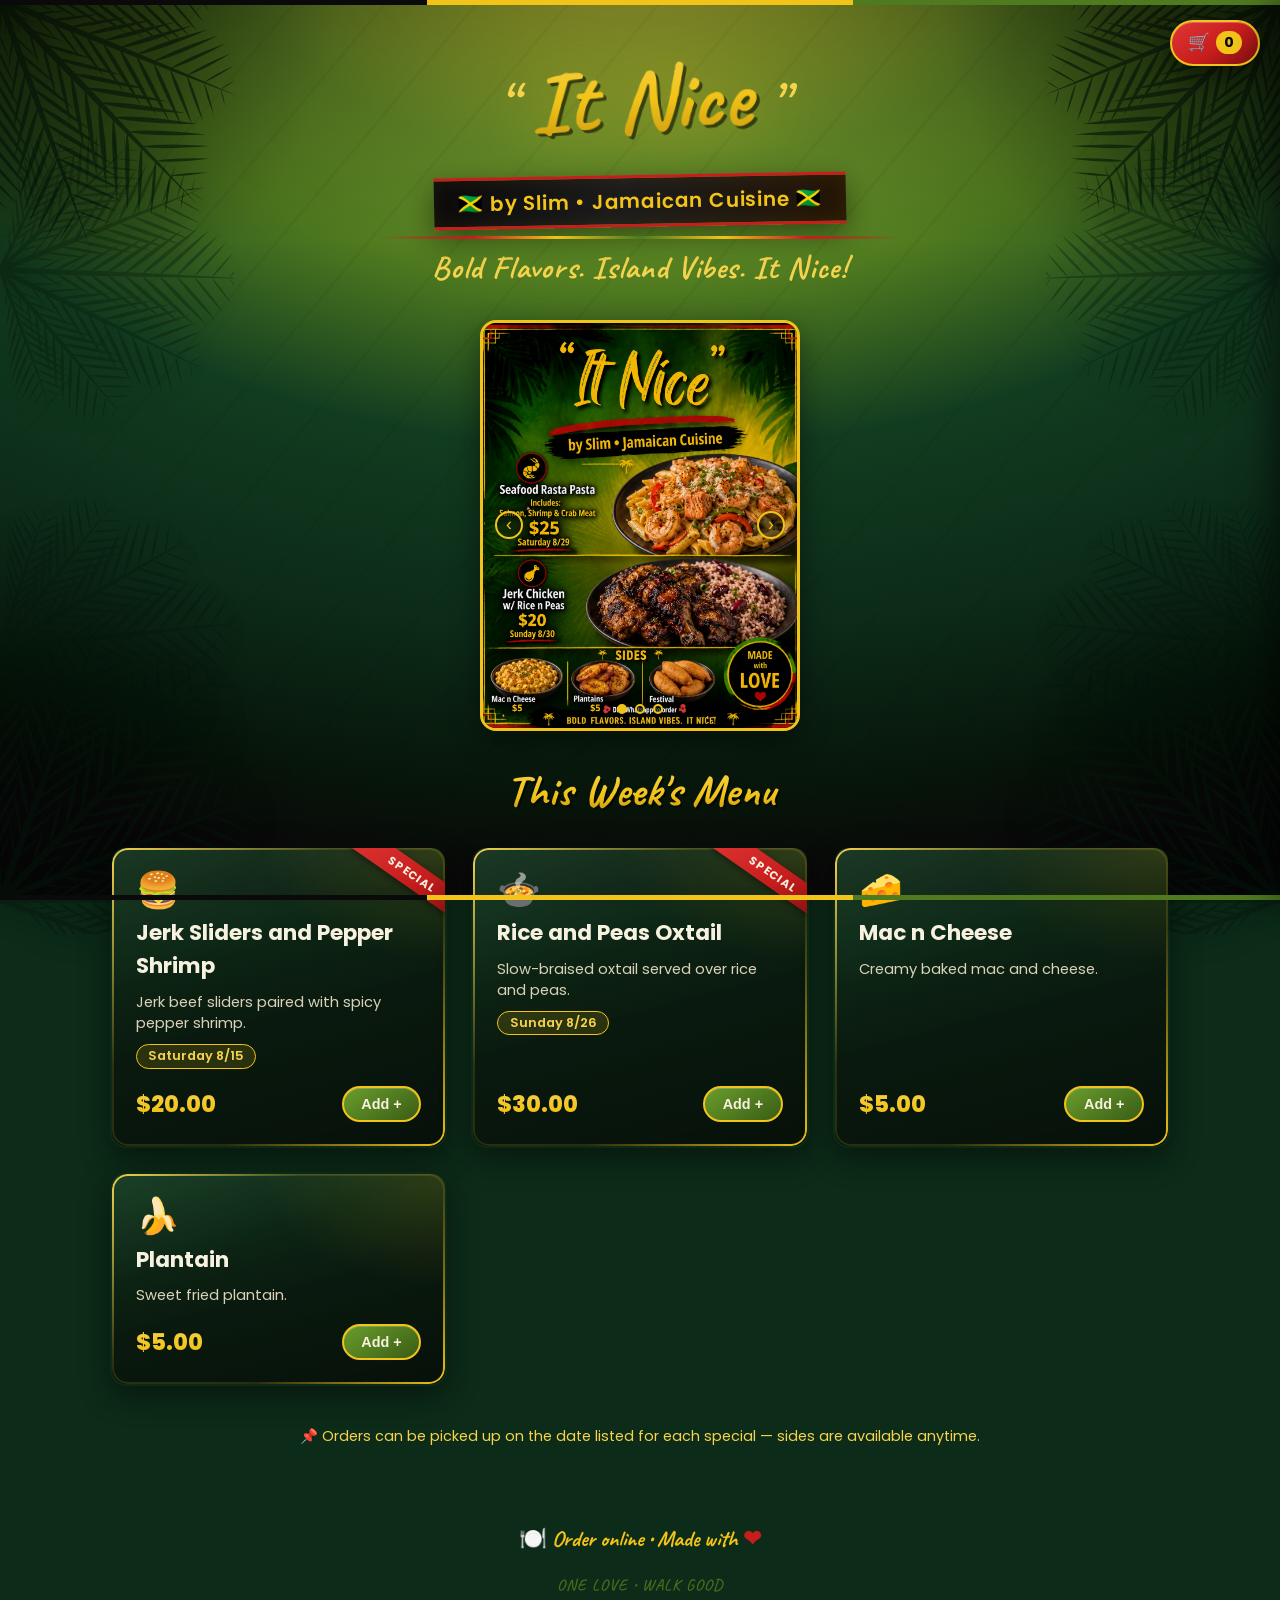
<file: index.html>
<!DOCTYPE html>
<html lang="en">
<head>
<meta charset="UTF-8">
<meta name="viewport" content="width=device-width, initial-scale=1.0">
<title>"It Nice" by Slim - Jamaican Cuisine</title>
<link rel="preconnect" href="https://fonts.googleapis.com">
<link rel="preconnect" href="https://fonts.gstatic.com" crossorigin>
<link href="https://fonts.googleapis.com/css2?family=Permanent+Marker&family=Caveat:wght@600;700&family=Poppins:wght@400;500;600;700;800&display=swap" rel="stylesheet">
<link rel="stylesheet" href="css/styles.css">
</head>
<body>
<div class="flag-bar flag-bar-top"></div>
<div class="flag-bar flag-bar-bottom"></div>
<div class="stripe-field"></div>

<svg width="0" height="0" style="position:absolute" aria-hidden="true">
  <defs>
    <path id="leaflet" d="M0,0 Q0.3,-0.055 1,0 Q0.3,0.055 0,0 Z"/>

    <g id="frond-detail">
      <path d="M0,-2.2 Q95,-2.6 190,0 Q95,2.6 0,2.2 Z"/>
      <use href="#leaflet" transform="translate(13.6,0) rotate(-24.4) scale(12.9)"/>
      <use href="#leaflet" transform="translate(13.6,0) rotate(24.4) scale(12.9)"/>
      <use href="#leaflet" transform="translate(27.1,0) rotate(-26.9) scale(25.2)"/>
      <use href="#leaflet" transform="translate(27.1,0) rotate(26.9) scale(25.2)"/>
      <use href="#leaflet" transform="translate(40.7,0) rotate(-29.3) scale(36.2)"/>
      <use href="#leaflet" transform="translate(40.7,0) rotate(29.3) scale(36.2)"/>
      <use href="#leaflet" transform="translate(54.3,0) rotate(-31.7) scale(45.3)"/>
      <use href="#leaflet" transform="translate(54.3,0) rotate(31.7) scale(45.3)"/>
      <use href="#leaflet" transform="translate(67.9,0) rotate(-34.1) scale(52.3)"/>
      <use href="#leaflet" transform="translate(67.9,0) rotate(34.1) scale(52.3)"/>
      <use href="#leaflet" transform="translate(81.4,0) rotate(-36.6) scale(56.5)"/>
      <use href="#leaflet" transform="translate(81.4,0) rotate(36.6) scale(56.5)"/>
      <use href="#leaflet" transform="translate(95.0,0) rotate(-39.0) scale(58.0)"/>
      <use href="#leaflet" transform="translate(95.0,0) rotate(39.0) scale(58.0)"/>
      <use href="#leaflet" transform="translate(108.6,0) rotate(-41.4) scale(56.5)"/>
      <use href="#leaflet" transform="translate(108.6,0) rotate(41.4) scale(56.5)"/>
      <use href="#leaflet" transform="translate(122.1,0) rotate(-43.9) scale(52.3)"/>
      <use href="#leaflet" transform="translate(122.1,0) rotate(43.9) scale(52.3)"/>
      <use href="#leaflet" transform="translate(135.7,0) rotate(-46.3) scale(45.3)"/>
      <use href="#leaflet" transform="translate(135.7,0) rotate(46.3) scale(45.3)"/>
      <use href="#leaflet" transform="translate(149.3,0) rotate(-48.7) scale(36.2)"/>
      <use href="#leaflet" transform="translate(149.3,0) rotate(48.7) scale(36.2)"/>
      <use href="#leaflet" transform="translate(162.9,0) rotate(-51.1) scale(25.2)"/>
      <use href="#leaflet" transform="translate(162.9,0) rotate(51.1) scale(25.2)"/>
      <use href="#leaflet" transform="translate(176.4,0) rotate(-53.6) scale(12.9)"/>
      <use href="#leaflet" transform="translate(176.4,0) rotate(53.6) scale(12.9)"/>
    </g>

    <g id="palm-frond">
      <use href="#frond-detail" transform="rotate(-68) scale(0.62)"/>
      <use href="#frond-detail" transform="rotate(-48) scale(0.76)"/>
      <use href="#frond-detail" transform="rotate(-26) scale(0.9)"/>
      <use href="#frond-detail" transform="rotate(-2) scale(1)"/>
      <use href="#frond-detail" transform="rotate(22) scale(0.92)"/>
      <use href="#frond-detail" transform="rotate(46) scale(0.78)"/>
      <use href="#frond-detail" transform="rotate(66) scale(0.6)"/>
    </g>
  </defs>
</svg>

<svg class="palm-deco corner-tl" viewBox="-20 -20 200 200" aria-hidden="true"><use href="#palm-frond" transform="rotate(48)"/></svg>
<svg class="palm-deco corner-tr" viewBox="-180 -20 200 200" aria-hidden="true"><use href="#palm-frond" transform="scale(-1,1) rotate(48)"/></svg>
<svg class="palm-deco corner-bl" viewBox="-20 -180 200 200" aria-hidden="true"><use href="#palm-frond" transform="scale(1,-1) rotate(48)"/></svg>
<svg class="palm-deco corner-br" viewBox="-180 -180 200 200" aria-hidden="true"><use href="#palm-frond" transform="scale(-1,-1) rotate(48)"/></svg>

<svg class="palm-deco side-l side-l-1" viewBox="-20 -100 200 200" aria-hidden="true"><use href="#palm-frond" transform="rotate(4)"/></svg>
<svg class="palm-deco side-l side-l-2" viewBox="-20 -100 200 200" aria-hidden="true"><use href="#palm-frond" transform="rotate(-4)"/></svg>
<svg class="palm-deco side-r side-r-1" viewBox="-180 -100 200 200" aria-hidden="true"><use href="#palm-frond" transform="scale(-1,1) rotate(4)"/></svg>
<svg class="palm-deco side-r side-r-2" viewBox="-180 -100 200 200" aria-hidden="true"><use href="#palm-frond" transform="scale(-1,1) rotate(-4)"/></svg>

<header class="site-header">
  <div class="header-inner">
    <div class="brand">
      <span class="quote-mark left">&ldquo;</span>
      <h1 class="brand-title">It Nice</h1>
      <span class="quote-mark right">&rdquo;</span>
    </div>
    <div class="brand-ribbon"><span>🇯🇲 by Slim &bull; Jamaican Cuisine 🇯🇲</span></div>
  </div>
  <button id="cart-toggle" class="cart-toggle" aria-label="Open order cart">
    🛒 <span id="cart-count">0</span>
  </button>
</header>

<main>
  <section class="tagline">
    <p>Bold Flavors. Island Vibes. It Nice!</p>
  </section>

  <section class="menu" id="menu">
    <div class="flyer-carousel" id="flyer-carousel">
      <div class="flyer-track">
        <img src="images/C72F477B-5D9F-4F79-A449-7D827BC04008.PNG" alt="It Nice flyer: Seafood Rasta Pasta and Jerk Chicken w/ Rice n Peas special" class="flyer-slide active">
        <img src="images/997479C0-F846-4ADC-80EA-B388D9AC737B.PNG" alt="It Nice flyer: Jerk Sliders and Pepper Shrimp, Rice and Peas Oxtail, Mac n Cheese, Plantain" class="flyer-slide">
        <img src="images/97C9A580-2B95-4FF0-B23B-BF7875BEC1AF.png" alt="It Nice flyer: Rasta Pasta and Rice and Peas Oxtail special" class="flyer-slide">
      </div>
      <button class="flyer-arrow flyer-prev" aria-label="Previous flyer">&lsaquo;</button>
      <button class="flyer-arrow flyer-next" aria-label="Next flyer">&rsaquo;</button>
      <div class="flyer-dots">
        <button class="flyer-dot active" data-index="0" aria-label="Show flyer 1"></button>
        <button class="flyer-dot" data-index="1" aria-label="Show flyer 2"></button>
        <button class="flyer-dot" data-index="2" aria-label="Show flyer 3"></button>
      </div>
    </div>

    <h2 class="section-title">This Week's Menu</h2>

    <div class="menu-grid" id="menu-grid">
      <!-- Menu items injected by JS -->
    </div>
  </section>

  <section class="order-note">
    <p>📌 Orders can be picked up on the date listed for each special &mdash; sides are available anytime.</p>
  </section>
</main>

<footer class="site-footer">
  <p>🍽️ Order online &bull; Made with <span class="heart">❤</span></p>
  <p class="footer-blessing">One Love &bull; Walk Good</p>
</footer>

<!-- Cart Drawer -->
<div id="cart-overlay" class="cart-overlay"></div>
<aside id="cart-drawer" class="cart-drawer">
  <div class="cart-header">
    <h2>Your Order</h2>
    <button id="cart-close" class="cart-close" aria-label="Close cart">&times;</button>
  </div>

  <div id="cart-items" class="cart-items">
    <p class="cart-empty">Your cart is empty. Add something tasty!</p>
  </div>

  <div class="cart-summary">
    <div class="cart-total-row">
      <span>Total</span>
      <span id="cart-total">$0.00</span>
    </div>
    <button id="checkout-btn" class="checkout-btn" disabled>Place Order</button>
  </div>
</aside>

<!-- Checkout Modal -->
<div id="checkout-overlay" class="checkout-overlay">
  <div class="checkout-modal">
    <button id="checkout-close" class="cart-close" aria-label="Close checkout">&times;</button>
    <h2>Complete Your Order</h2>
    <form id="checkout-form">
      <label for="cust-name">Name</label>
      <input type="text" id="cust-name" required placeholder="Your name">

      <label for="cust-phone">Phone Number</label>
      <input type="tel" id="cust-phone" required placeholder="(555) 555-5555">

      <label for="cust-pickup">Pickup Date</label>
      <select id="cust-pickup" required>
        <option value="">Select a date</option>
      </select>

      <label for="cust-notes">Order Notes (optional)</label>
      <textarea id="cust-notes" placeholder="Any special requests?"></textarea>

      <div class="order-review">
        <h3>Order Summary</h3>
        <ul id="review-list"></ul>
        <div class="review-total">
          <span>Total</span>
          <span id="review-total">$0.00</span>
        </div>
      </div>

      <button type="submit" class="submit-order-btn">Place Order</button>
    </form>
  </div>
</div>

<div id="toast" class="toast"></div>

<script src="js/script.js"></script>
</body>
</html>
</file>
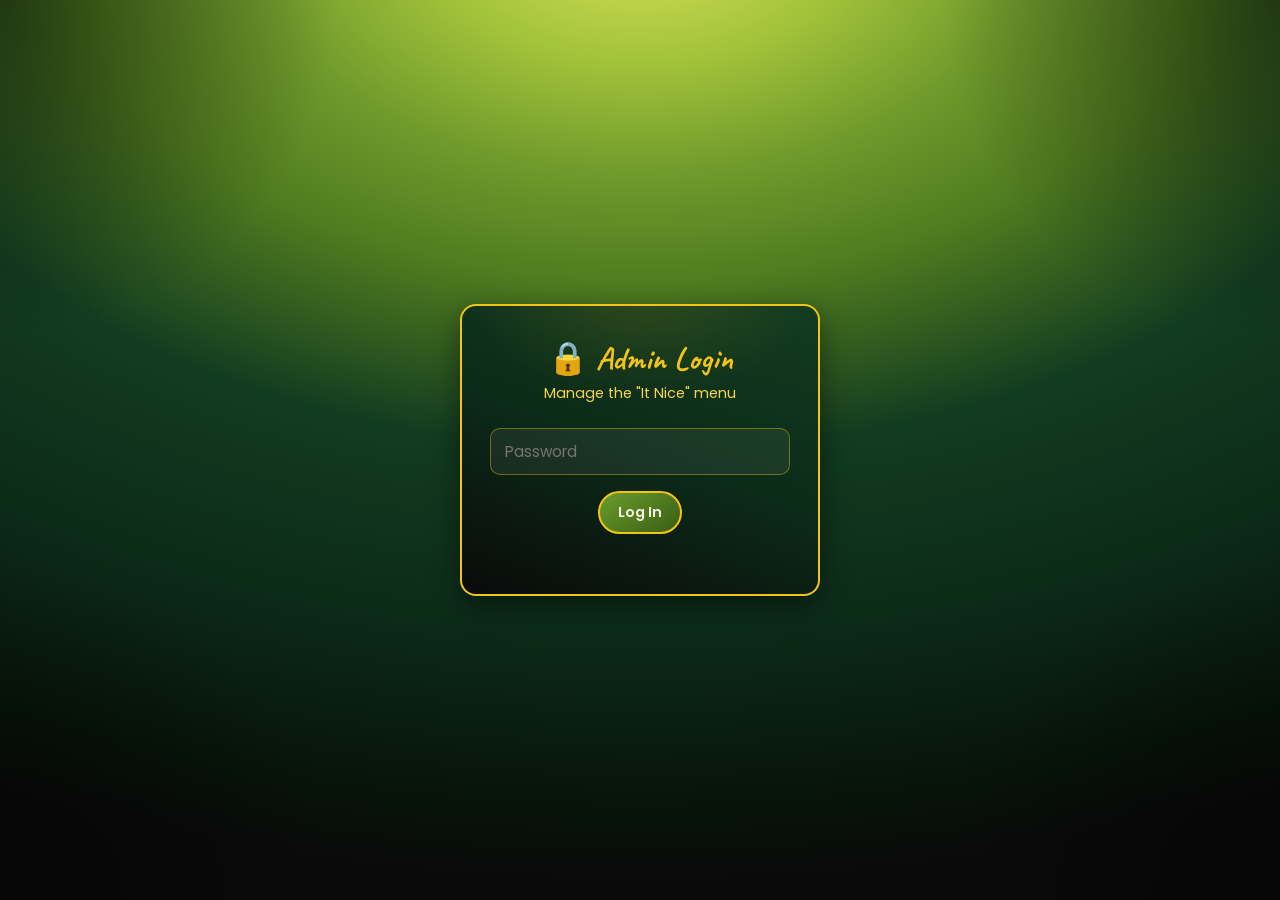
<file: admin.html>
<!DOCTYPE html>
<html lang="en">
<head>
<meta charset="UTF-8">
<meta name="viewport" content="width=device-width, initial-scale=1.0">
<title>Menu Admin - It Nice</title>
<link rel="preconnect" href="https://fonts.googleapis.com">
<link rel="preconnect" href="https://fonts.gstatic.com" crossorigin>
<link href="https://fonts.googleapis.com/css2?family=Caveat:wght@600;700&family=Poppins:wght@400;500;600;700;800&display=swap" rel="stylesheet">
<link rel="stylesheet" href="css/styles.css">
<link rel="stylesheet" href="css/admin.css">
</head>
<body class="admin-body">

<div id="login-screen" class="login-screen">
  <div class="login-card">
    <h1>🔒 Admin Login</h1>
    <p class="login-sub">Manage the "It Nice" menu</p>
    <form id="login-form">
      <input type="password" id="login-password" placeholder="Password" required autocomplete="current-password">
      <button type="submit" class="admin-btn admin-btn-primary">Log In</button>
      <p id="login-error" class="login-error"></p>
    </form>
  </div>
</div>

<div id="admin-app" class="admin-app hidden">
  <header class="admin-header">
    <h1>It Nice &mdash; Menu Admin</h1>
    <div class="admin-header-actions">
      <button id="add-item-btn" class="admin-btn admin-btn-primary">+ Add Item</button>
      <button id="logout-btn" class="admin-btn admin-btn-ghost">Log Out</button>
    </div>
  </header>

  <nav class="admin-tabs">
    <button class="admin-tab active" data-view="menu">🍽️ Menu</button>
    <button class="admin-tab" data-view="orders">📋 Orders</button>
  </nav>

  <main class="admin-main">
    <div id="menu-view" class="admin-view">
      <div id="item-list" class="item-list"></div>
    </div>

    <div id="orders-view" class="admin-view hidden">
      <div class="orders-kpis">
        <div class="kpi-card">
          <div class="kpi-label">Total Orders</div>
          <div class="kpi-value" id="kpi-total-orders">0</div>
        </div>
        <div class="kpi-card">
          <div class="kpi-label">Total Revenue</div>
          <div class="kpi-value" id="kpi-total-revenue">$0.00</div>
        </div>
        <div class="kpi-card">
          <div class="kpi-label">Avg Order</div>
          <div class="kpi-value" id="kpi-avg-order">$0.00</div>
        </div>
        <div class="kpi-card">
          <div class="kpi-label">Orders Today</div>
          <div class="kpi-value" id="kpi-orders-today">0</div>
        </div>
      </div>

      <div class="orders-toolbar">
        <h2>Recent Orders</h2>
        <div class="orders-toolbar-actions">
          <span id="orders-updated" class="orders-updated"></span>
          <button id="refresh-orders-btn" class="admin-btn admin-btn-small">↻ Refresh</button>
          <button id="reset-orders-btn" class="admin-btn admin-btn-small admin-btn-danger">🔄 Reset Orders</button>
        </div>
      </div>

      <div id="orders-list" class="orders-list"></div>
    </div>
  </main>
</div>

<!-- Add/Edit Item Modal (reuses the site's checkout modal styling) -->
<div id="item-form-overlay" class="checkout-overlay">
  <div class="checkout-modal">
    <button id="item-form-close" class="cart-close" aria-label="Close">&times;</button>
    <h2 id="item-form-title">Add Item</h2>
    <form id="item-form">
      <input type="hidden" id="item-id">

      <label for="item-icon">Icon (emoji)</label>
      <input type="text" id="item-icon" placeholder="🍔" maxlength="4">

      <label for="item-name">Name</label>
      <input type="text" id="item-name" required placeholder="Item name">

      <label for="item-desc">Description</label>
      <textarea id="item-desc" placeholder="Short description"></textarea>

      <label for="item-price">Price ($)</label>
      <input type="number" id="item-price" min="0" step="0.01" required>

      <label for="item-date">Special Date (optional)</label>
      <input type="text" id="item-date" placeholder="e.g. Saturday 8/15">

      <div class="item-form-row">
        <label class="checkbox-label"><input type="checkbox" id="item-special"> Special</label>
        <label class="checkbox-label"><input type="checkbox" id="item-active" checked> Active</label>
      </div>

      <label for="item-sort">Sort Order</label>
      <input type="number" id="item-sort" step="1" value="0">

      <button type="submit" class="submit-order-btn">Save Item</button>
    </form>
  </div>
</div>

<div id="toast" class="toast"></div>

<script src="js/admin.js"></script>
</body>
</html>
</file>
<file: css/styles.css>
/* ---------- Theme tokens (Jamaican flag palette, from the flyer) ---------- */
:root {
  --green-deep: #0c2b18;
  --green-mid: #123c20;
  --green-glow: #4f7a1f;
  --gold: #f2c318;
  --gold-soft: #f5d34d;
  --red: #c81d1d;
  --red-deep: #7a0f0f;
  --black: #0a0a0a;
  --cream: #f7f1df;
  --card-bg: rgba(10, 22, 13, 0.6);
  --card-border: #f2c318;
  --shadow: 0 10px 30px rgba(0, 0, 0, 0.45);
  --radius: 16px;
  --font-display: "Permanent Marker", cursive;
  --font-script: "Caveat", cursive;
  --font-body: "Poppins", "Segoe UI", sans-serif;
}

* { box-sizing: border-box; }

html, body {
  margin: 0;
  padding: 0;
  font-family: var(--font-body);
  color: var(--cream);
  background-color: var(--green-deep);
}

body {
  background:
    radial-gradient(circle 480px at 0% 0%, rgba(0,0,0,0.45) 0%, transparent 70%),
    radial-gradient(circle 480px at 100% 0%, rgba(0,0,0,0.45) 0%, transparent 70%),
    radial-gradient(circle 480px at 0% 100%, rgba(0,0,0,0.45) 0%, transparent 70%),
    radial-gradient(circle 480px at 100% 100%, rgba(0,0,0,0.45) 0%, transparent 70%),
    radial-gradient(ellipse 1500px 950px at 50% -8%, #dbe35a 0%, #a3c33a 14%, #6f9a2c 26%, var(--green-glow) 38%, var(--green-mid) 55%, var(--green-deep) 74%, #071409 92%, var(--black) 100%);
  background-attachment: fixed;
  background-size: 100% 100%;
  min-height: 100vh;
  position: relative;
  overflow-x: hidden;
  isolation: isolate;
}

body > * { position: relative; }

/* Jamaican flag bars (black / gold / green), framing the page top and bottom */
.flag-bar {
  position: fixed;
  left: 0;
  right: 0;
  height: 5px;
  z-index: 15;
  pointer-events: none;
  background: linear-gradient(90deg,
    var(--black) 0%, var(--black) 33.33%,
    var(--gold) 33.33%, var(--gold) 66.66%,
    var(--green-glow) 66.66%, var(--green-glow) 100%);
}

.flag-bar-top { top: 0; }
.flag-bar-bottom { bottom: 0; }

/* faint diagonal leaf-frond texture across the whole page, echoing the flyer */
.stripe-field {
  position: fixed;
  inset: 0;
  z-index: 0;
  pointer-events: none;
  opacity: 0.04;
  background: repeating-linear-gradient(
    -50deg,
    var(--black) 0px,
    var(--black) 3px,
    transparent 3px,
    transparent 70px
  );
}

/* palm frond silhouettes in the corners, echoing the flyer */
.palm-deco {
  position: fixed;
  width: 460px;
  height: 460px;
  z-index: 0;
  pointer-events: none;
  fill: #04140a;
  opacity: 0.62;
  filter: drop-shadow(0 6px 14px rgba(0,0,0,0.4));
}

.corner-tl,
.corner-tr {
  width: 300px;
  height: 300px;
}

.corner-tl {
  top: -30px;
  left: -30px;
}

.corner-tr {
  top: -30px;
  right: -30px;
}

.corner-bl {
  bottom: -34px;
  left: -34px;
  width: 340px;
  height: 340px;
  opacity: 0.5;
}

.corner-br {
  bottom: -34px;
  right: -34px;
  width: 340px;
  height: 340px;
  opacity: 0.5;
}

/* palm fronds bordering the left/right edges */
.side-l,
.side-r {
  width: 260px;
  height: 300px;
  opacity: 0.36;
  transform: translateY(-50%);
}

.side-l { left: -26px; }
.side-r { right: -26px; }

.side-l-1,
.side-r-1 { top: 30%; }

.side-l-2,
.side-r-2 { top: 72%; }

@media (max-width: 800px) {
  .side-l, .side-r { display: none; }
}

@media (max-width: 700px) {
  .corner-tl, .corner-tr { width: 240px; height: 240px; }
  .corner-tl { top: -24px; left: -24px; }
  .corner-tr { top: -24px; right: -24px; }
}

@media (max-width: 600px) {
  .corner-tl, .corner-tr { width: 190px; height: 190px; }
  .corner-tl { top: -19px; left: -19px; }
  .corner-tr { top: -19px; right: -19px; }
  .corner-bl, .corner-br { width: 170px; height: 170px; }
}

/* ---------- Header ---------- */
.site-header {
  position: relative;
  z-index: 2;
  padding: 2.5rem 1.5rem 0.75rem;
  text-align: center;
  background:
    radial-gradient(ellipse 600px 300px at 50% -20%, rgba(242,195,24,0.18), transparent 70%),
    linear-gradient(180deg, rgba(0,0,0,0.45), transparent);
}

.site-header::after {
  content: "";
  position: absolute;
  bottom: 0;
  left: 50%;
  transform: translateX(-50%);
  width: min(65%, 520px);
  height: 3px;
  background: linear-gradient(90deg, transparent 0%, var(--red) 18%, var(--gold) 34%, var(--green-glow) 50%, var(--gold) 66%, var(--red) 82%, transparent 100%);
}

.brand {
  display: flex;
  align-items: center;
  justify-content: center;
  gap: 0.5rem;
}

.brand-title {
  font-family: var(--font-script);
  font-weight: 700;
  font-size: clamp(3rem, 10vw, 5.5rem);
  line-height: 1.35;
  padding: 0 0.1em 0.12em;
  background: linear-gradient(180deg, var(--gold-soft) 0%, var(--gold) 45%, #b8860b 100%);
  -webkit-background-clip: text;
  background-clip: text;
  color: transparent;
  filter: drop-shadow(3px 3px 0 rgba(0,0,0,0.55)) drop-shadow(0 0 30px rgba(242, 195, 24, 0.3));
  margin: 0;
  transform: rotate(-2deg);
}

.quote-mark {
  font-family: var(--font-script);
  font-size: clamp(2.5rem, 8vw, 4rem);
  color: var(--gold-soft);
  line-height: 1;
}

.brand-ribbon {
  display: inline-block;
  margin-top: 0.35rem;
  background: linear-gradient(100deg, var(--black) 0%, #1c1c1c 45%, #241505 100%);
  border-top: 3px solid var(--red);
  border-bottom: 3px solid var(--red);
  padding: 0.5rem 1.5rem;
  transform: rotate(-1deg);
  box-shadow: var(--shadow), inset 0 0 20px rgba(242, 195, 24, 0.08);
}

.brand-ribbon span {
  font-family: var(--font-body);
  font-weight: 600;
  letter-spacing: 0.04em;
  color: var(--gold);
  font-size: clamp(0.95rem, 2.5vw, 1.25rem);
}

.cart-toggle {
  position: fixed;
  top: 1.25rem;
  right: 1.25rem;
  z-index: 50;
  background: linear-gradient(145deg, #e13636, var(--red) 55%, var(--red-deep));
  color: var(--cream);
  border: 2px solid var(--gold);
  border-radius: 999px;
  padding: 0.6rem 1rem;
  font-size: 1.1rem;
  font-weight: 700;
  cursor: pointer;
  box-shadow: var(--shadow), inset 0 1px 0 rgba(255,255,255,0.25);
  display: flex;
  align-items: center;
  gap: 0.4rem;
  transition: transform 0.15s ease;
}

.cart-toggle:hover { transform: scale(1.06); }

#cart-count {
  background: var(--gold);
  color: var(--black);
  border-radius: 999px;
  padding: 0.05rem 0.5rem;
  font-size: 0.9rem;
  font-family: var(--font-body);
}

/* ---------- Tagline ---------- */
.tagline {
  position: relative;
  z-index: 1;
  text-align: center;
  padding: 0.5rem 1rem 0;
}

.tagline p {
  font-family: var(--font-script);
  font-size: clamp(1.4rem, 4vw, 2rem);
  font-weight: 700;
  color: var(--gold-soft);
  letter-spacing: 0.02em;
  margin: 0;
}

/* ---------- Menu ---------- */
.menu {
  position: relative;
  z-index: 1;
  max-width: 1100px;
  margin: 0 auto;
  padding: 2rem 1.25rem 1rem;
}

.section-title {
  text-align: center;
  font-family: var(--font-script);
  background: linear-gradient(180deg, var(--gold-soft), var(--gold) 60%, #b8860b);
  -webkit-background-clip: text;
  background-clip: text;
  color: transparent;
  font-size: clamp(2rem, 5vw, 2.75rem);
  margin: 0 0 1.75rem;
  filter: drop-shadow(2px 2px 0 rgba(0,0,0,0.5));
}

/* ---------- Flyer carousel ---------- */
.flyer-carousel {
  position: relative;
  max-width: 320px;
  margin: 0 auto 2rem;
  border-radius: var(--radius);
  overflow: hidden;
  border: 3px solid var(--gold);
  box-shadow: var(--shadow);
}

.flyer-track {
  position: relative;
  aspect-ratio: 9 / 11.6;
}

.flyer-slide {
  position: absolute;
  inset: 0;
  width: 100%;
  height: 100%;
  object-fit: cover;
  opacity: 0;
  transition: opacity 0.6s ease;
}

.flyer-slide.active {
  opacity: 1;
}

.flyer-arrow {
  position: absolute;
  top: 50%;
  transform: translateY(-50%);
  background: rgba(10, 22, 13, 0.55);
  color: var(--gold);
  border: 2px solid var(--gold);
  border-radius: 999px;
  width: 28px;
  height: 28px;
  font-size: 1.1rem;
  line-height: 1;
  cursor: pointer;
  display: flex;
  align-items: center;
  justify-content: center;
  transition: background 0.15s ease, transform 0.15s ease;
}

.flyer-arrow:hover {
  background: rgba(200, 29, 29, 0.75);
  transform: translateY(-50%) scale(1.08);
}

.flyer-prev { left: 0.75rem; }
.flyer-next { right: 0.75rem; }

.flyer-dots {
  position: absolute;
  bottom: 0.85rem;
  left: 50%;
  transform: translateX(-50%);
  display: flex;
  gap: 0.5rem;
}

.flyer-dot {
  width: 10px;
  height: 10px;
  border-radius: 50%;
  border: 2px solid var(--gold);
  background: rgba(10, 22, 13, 0.6);
  cursor: pointer;
  padding: 0;
}

.flyer-dot.active {
  background: var(--gold);
}

.menu-grid {
  display: grid;
  grid-template-columns: repeat(auto-fit, minmax(260px, 1fr));
  gap: 1.5rem;
}

.menu-card {
  background:
    linear-gradient(160deg, rgba(255,255,255,0.05) 0%, transparent 35%),
    radial-gradient(ellipse 260px 160px at 100% 0%, rgba(242,195,24,0.14), transparent 70%),
    linear-gradient(165deg, rgba(18,60,32,0.75) 0%, rgba(10,22,13,0.82) 55%, rgba(6,14,8,0.9) 100%);
  border: 2px solid transparent;
  background-clip: padding-box, padding-box, padding-box;
  border-radius: var(--radius);
  padding: 1.5rem;
  box-shadow: var(--shadow), inset 0 1px 0 rgba(255,255,255,0.06);
  display: flex;
  flex-direction: column;
  gap: 0.6rem;
  backdrop-filter: blur(4px);
  position: relative;
  overflow: hidden;
  transition: transform 0.2s ease, box-shadow 0.2s ease;
}

.menu-card::after {
  content: "";
  position: absolute;
  inset: 0;
  border-radius: inherit;
  padding: 2px;
  background: linear-gradient(135deg, var(--gold-soft), rgba(242,195,24,0.15) 35%, rgba(242,195,24,0.15) 65%, var(--gold));
  -webkit-mask: linear-gradient(#fff 0 0) content-box, linear-gradient(#fff 0 0);
  -webkit-mask-composite: xor;
  mask-composite: exclude;
  pointer-events: none;
}

.menu-card:hover {
  transform: translateY(-4px);
  box-shadow: 0 16px 36px rgba(0,0,0,0.55), inset 0 1px 0 rgba(255,255,255,0.08);
}

.menu-card.special::before {
  content: "SPECIAL";
  position: absolute;
  top: 14px;
  right: -34px;
  background: linear-gradient(120deg, #e13636, var(--red) 55%, var(--red-deep));
  color: var(--cream);
  font-size: 0.7rem;
  font-weight: 700;
  letter-spacing: 0.08em;
  padding: 0.25rem 2.5rem;
  transform: rotate(35deg);
  box-shadow: 0 2px 6px rgba(0,0,0,0.4);
  z-index: 1;
}

.card-icon {
  font-size: 2.2rem;
  line-height: 1;
}

.card-name {
  font-size: 1.35rem;
  font-weight: 700;
  color: var(--cream);
  margin: 0;
}

.card-desc {
  color: #d9d2b8;
  font-size: 0.92rem;
  margin: 0;
  min-height: 1.2rem;
}

.card-date {
  display: inline-block;
  align-self: flex-start;
  background: rgba(242, 195, 24, 0.14);
  color: var(--gold-soft);
  border: 1px solid var(--gold);
  border-radius: 999px;
  padding: 0.15rem 0.7rem;
  font-size: 0.8rem;
  font-weight: 600;
}

.card-footer {
  margin-top: auto;
  display: flex;
  align-items: center;
  justify-content: space-between;
  gap: 0.75rem;
  padding-top: 0.5rem;
}

.card-price {
  font-size: 1.4rem;
  font-weight: 800;
  background: linear-gradient(180deg, var(--gold-soft), var(--gold) 70%, #b8860b);
  -webkit-background-clip: text;
  background-clip: text;
  color: transparent;
}

.add-btn {
  background: linear-gradient(145deg, #6b9c2c, var(--green-glow) 55%, #3a5c16);
  color: var(--cream);
  border: 2px solid var(--gold);
  border-radius: 999px;
  padding: 0.5rem 1.1rem;
  font-weight: 700;
  font-size: 0.9rem;
  cursor: pointer;
  box-shadow: inset 0 1px 0 rgba(255,255,255,0.2);
  transition: transform 0.15s ease, background 0.15s ease;
}

.add-btn:hover {
  background: linear-gradient(145deg, #e13636, var(--red) 55%, var(--red-deep));
  transform: translateY(-2px);
}

.add-btn:active { transform: translateY(0); }

/* ---------- Order note & footer ---------- */
.order-note {
  max-width: 900px;
  margin: 1.5rem auto 0;
  text-align: center;
  color: var(--gold-soft);
  font-size: 0.9rem;
  padding: 0 1.25rem;
}

.site-footer {
  position: relative;
  z-index: 1;
  text-align: center;
  padding: 2.5rem 1.25rem 3rem;
  color: var(--gold);
  font-family: var(--font-script);
  font-size: 1.4rem;
  font-weight: 700;
}

.heart { color: var(--red); }

.footer-blessing {
  margin: 0.35rem 0 0;
  font-size: 1rem;
  font-weight: 600;
  letter-spacing: 0.06em;
  text-transform: uppercase;
  color: var(--green-glow);
  opacity: 0.85;
}

/* ---------- Cart drawer ---------- */
.cart-overlay,
.checkout-overlay {
  position: fixed;
  inset: 0;
  background: rgba(0,0,0,0.55);
  opacity: 0;
  visibility: hidden;
  transition: opacity 0.25s ease;
  z-index: 90;
}

.cart-overlay.open,
.checkout-overlay.open {
  opacity: 1;
  visibility: visible;
}

.cart-drawer {
  position: fixed;
  top: 0;
  right: 0;
  height: 100%;
  width: min(420px, 92vw);
  background:
    radial-gradient(ellipse 320px 220px at 100% 0%, rgba(242,195,24,0.12), transparent 60%),
    linear-gradient(200deg, var(--green-mid) 0%, var(--green-deep) 45%, var(--black) 100%);
  border-left: 3px solid var(--gold);
  box-shadow: -10px 0 30px rgba(0,0,0,0.5);
  z-index: 100;
  transform: translateX(100%);
  transition: transform 0.3s ease;
  display: flex;
  flex-direction: column;
}

.cart-drawer.open { transform: translateX(0); }

.cart-header {
  display: flex;
  align-items: center;
  justify-content: space-between;
  padding: 1.25rem 1.25rem 1rem;
  border-bottom: 2px solid var(--gold);
}

.cart-header h2 {
  font-family: var(--font-script);
  color: var(--gold);
  font-size: 1.8rem;
  margin: 0;
}

.cart-close {
  background: none;
  border: none;
  color: var(--cream);
  font-size: 1.8rem;
  cursor: pointer;
  line-height: 1;
}

.cart-items {
  flex: 1;
  overflow-y: auto;
  padding: 1rem 1.25rem;
}

.cart-empty {
  color: #b9b295;
  text-align: center;
  margin-top: 2rem;
}

.cart-item {
  display: flex;
  align-items: center;
  gap: 0.75rem;
  padding: 0.75rem 0;
  border-bottom: 1px solid rgba(242,195,24,0.25);
}

.cart-item-icon { font-size: 1.5rem; }

.cart-item-info { flex: 1; }

.cart-item-name {
  font-weight: 600;
  color: var(--cream);
  font-size: 0.95rem;
}

.cart-item-price {
  color: var(--gold-soft);
  font-size: 0.85rem;
}

.qty-controls {
  display: flex;
  align-items: center;
  gap: 0.5rem;
}

.qty-btn {
  background: var(--green-glow);
  border: 1px solid var(--gold);
  color: var(--cream);
  width: 26px;
  height: 26px;
  border-radius: 50%;
  cursor: pointer;
  font-size: 1rem;
  line-height: 1;
  display: flex;
  align-items: center;
  justify-content: center;
}

.qty-btn:hover { background: var(--red); }

.remove-btn {
  background: none;
  border: none;
  color: #c9836a;
  font-size: 1.2rem;
  cursor: pointer;
  margin-left: 0.25rem;
}

.cart-summary {
  padding: 1.25rem;
  border-top: 2px solid var(--gold);
}

.cart-total-row {
  display: flex;
  justify-content: space-between;
  font-size: 1.2rem;
  font-weight: 700;
  color: var(--gold);
  margin-bottom: 1rem;
}

.checkout-btn,
.submit-order-btn {
  width: 100%;
  background: linear-gradient(145deg, #e13636, var(--red) 55%, var(--red-deep));
  color: var(--cream);
  border: 2px solid var(--gold);
  border-radius: 999px;
  padding: 0.85rem;
  font-size: 1rem;
  font-weight: 700;
  cursor: pointer;
  box-shadow: inset 0 1px 0 rgba(255,255,255,0.25);
  transition: transform 0.15s ease, opacity 0.15s ease;
}

.checkout-btn:disabled {
  opacity: 0.45;
  cursor: not-allowed;
}

.checkout-btn:not(:disabled):hover,
.submit-order-btn:hover { transform: translateY(-2px); }

/* ---------- Checkout modal ---------- */
.checkout-overlay {
  display: flex;
  align-items: center;
  justify-content: center;
  padding: 1rem;
}

.checkout-modal {
  position: relative;
  background:
    radial-gradient(ellipse 400px 260px at 15% -10%, rgba(200,29,29,0.25), transparent 60%),
    radial-gradient(ellipse 400px 260px at 100% 0%, rgba(242,195,24,0.15), transparent 60%),
    linear-gradient(200deg, var(--green-mid) 0%, var(--green-deep) 50%, var(--black) 100%);
  border: 3px solid var(--gold);
  border-radius: var(--radius);
  max-width: 480px;
  width: 100%;
  max-height: 90vh;
  overflow-y: auto;
  padding: 2rem 1.75rem;
  box-shadow: var(--shadow);
}

.checkout-modal h2 {
  font-family: var(--font-script);
  background: linear-gradient(180deg, var(--gold-soft), var(--gold) 70%, #b8860b);
  -webkit-background-clip: text;
  background-clip: text;
  color: transparent;
  font-size: 2rem;
  margin: 0 0 1.25rem;
  text-align: center;
}

.checkout-modal .cart-close {
  position: absolute;
  top: 0.75rem;
  right: 1rem;
}

#checkout-form label {
  display: block;
  color: var(--gold-soft);
  font-size: 0.85rem;
  font-weight: 600;
  margin: 0.9rem 0 0.35rem;
}

#checkout-form input,
#checkout-form select,
#checkout-form textarea {
  width: 100%;
  padding: 0.65rem 0.8rem;
  border-radius: 10px;
  border: 1px solid rgba(242,195,24,0.4);
  background: rgba(255,255,255,0.06);
  color: var(--cream);
  font-family: var(--font-body);
  font-size: 0.95rem;
}

#checkout-form textarea { resize: vertical; min-height: 60px; }

#checkout-form input:focus,
#checkout-form select:focus,
#checkout-form textarea:focus {
  outline: none;
  border-color: var(--gold);
}

.order-review {
  margin-top: 1.5rem;
  background: rgba(0,0,0,0.3);
  border: 1px solid rgba(242,195,24,0.3);
  border-radius: 10px;
  padding: 1rem;
}

.order-review h3 {
  margin: 0 0 0.5rem;
  color: var(--gold);
  font-size: 1rem;
}

#review-list {
  list-style: none;
  margin: 0;
  padding: 0;
  font-size: 0.9rem;
  color: #ded6b8;
}

#review-list li {
  display: flex;
  justify-content: space-between;
  padding: 0.2rem 0;
}

.review-total {
  display: flex;
  justify-content: space-between;
  font-weight: 700;
  color: var(--gold);
  border-top: 1px solid rgba(242,195,24,0.3);
  margin-top: 0.5rem;
  padding-top: 0.5rem;
}

.submit-order-btn { margin-top: 1.5rem; }

/* ---------- Toast ---------- */
.toast {
  position: fixed;
  bottom: 1.5rem;
  left: 50%;
  transform: translateX(-50%) translateY(20px);
  background: var(--black);
  color: var(--gold);
  border: 2px solid var(--gold);
  padding: 0.7rem 1.4rem;
  border-radius: 999px;
  font-weight: 600;
  font-size: 0.9rem;
  opacity: 0;
  pointer-events: none;
  transition: opacity 0.25s ease, transform 0.25s ease;
  z-index: 200;
  box-shadow: var(--shadow);
}

.toast.show {
  opacity: 1;
  transform: translateX(-50%) translateY(0);
}

@media (max-width: 480px) {
  .site-header { padding-top: 4.5rem; }
  .cart-toggle { top: 0.85rem; right: 0.85rem; }
}
</file>
<file: css/admin.css>
/* Admin portal styles — layered on top of styles.css, reusing its theme
   tokens (--gold, --green-mid, --cream, etc.) and shared components
   (.checkout-overlay/.checkout-modal for the item form, .toast for toasts). */

.hidden {
  display: none !important;
}

.admin-body {
  min-height: 100vh;
}

/* ---------- Login screen ---------- */
.login-screen {
  position: relative;
  z-index: 5;
  min-height: 100vh;
  display: flex;
  align-items: center;
  justify-content: center;
  padding: 1.5rem;
}

.login-card {
  width: 100%;
  max-width: 360px;
  background:
    radial-gradient(ellipse 300px 200px at 50% -10%, rgba(242,195,24,0.15), transparent 60%),
    linear-gradient(200deg, var(--green-mid) 0%, var(--green-deep) 50%, var(--black) 100%);
  border: 2px solid var(--gold);
  border-radius: var(--radius);
  padding: 2rem 1.75rem;
  text-align: center;
  box-shadow: var(--shadow);
}

.login-card h1 {
  font-family: var(--font-script);
  color: var(--gold);
  font-size: 2rem;
  margin: 0 0 0.25rem;
}

.login-sub {
  color: var(--gold-soft);
  font-size: 0.9rem;
  margin: 0 0 1.5rem;
}

#login-form input {
  width: 100%;
  padding: 0.7rem 0.9rem;
  border-radius: 10px;
  border: 1px solid rgba(242,195,24,0.4);
  background: rgba(255,255,255,0.06);
  color: var(--cream);
  font-family: var(--font-body);
  font-size: 0.95rem;
  margin-bottom: 1rem;
}

#login-form input:focus {
  outline: none;
  border-color: var(--gold);
}

.login-error {
  color: #ff8b8b;
  font-size: 0.85rem;
  min-height: 1.2em;
  margin: 0.75rem 0 0;
}

/* ---------- Admin app shell ---------- */
.admin-app {
  position: relative;
  z-index: 1;
  min-height: 100vh;
}

.admin-header {
  position: sticky;
  top: 0;
  z-index: 3;
  display: flex;
  align-items: center;
  justify-content: space-between;
  flex-wrap: wrap;
  gap: 1rem;
  padding: 1.25rem 1.5rem;
  background: linear-gradient(180deg, var(--black) 0%, var(--green-deep) 100%);
  border-bottom: 3px solid var(--gold);
}

.admin-header h1 {
  font-family: var(--font-script);
  color: var(--gold);
  font-size: 1.8rem;
  margin: 0;
}

.admin-header-actions {
  display: flex;
  gap: 0.6rem;
}

.admin-main {
  max-width: 900px;
  margin: 0 auto;
  padding: 1.5rem;
}

/* ---------- Buttons ---------- */
.admin-btn {
  font-family: var(--font-body);
  font-weight: 600;
  border-radius: 999px;
  border: 2px solid var(--gold);
  padding: 0.55rem 1.1rem;
  font-size: 0.9rem;
  cursor: pointer;
  color: var(--cream);
  background: rgba(255,255,255,0.06);
  transition: transform 0.15s ease, opacity 0.15s ease;
}

.admin-btn:hover {
  transform: translateY(-1px);
}

.admin-btn-primary {
  background: linear-gradient(145deg, #6b9c2c, var(--green-glow) 55%, #3a5c16);
}

.admin-btn-ghost {
  background: transparent;
  border-color: rgba(242,195,24,0.5);
}

.admin-btn-small {
  padding: 0.35rem 0.75rem;
  font-size: 0.8rem;
  border-width: 1px;
}

.admin-btn-danger {
  border-color: var(--red);
  background: rgba(200,29,29,0.18);
}

.admin-btn-danger:hover {
  background: linear-gradient(145deg, #e13636, var(--red) 55%, var(--red-deep));
}

/* ---------- Tabs ---------- */
.admin-tabs {
  display: flex;
  gap: 0.5rem;
  max-width: 900px;
  margin: 0 auto;
  padding: 1rem 1.5rem 0;
}

.admin-tab {
  font-family: var(--font-body);
  font-weight: 600;
  font-size: 0.9rem;
  color: var(--gold-soft);
  background: transparent;
  border: none;
  border-bottom: 3px solid transparent;
  padding: 0.6rem 0.9rem;
  cursor: pointer;
  transition: color 0.15s ease, border-color 0.15s ease;
}

.admin-tab:hover {
  color: var(--cream);
}

.admin-tab.active {
  color: var(--gold);
  border-bottom-color: var(--gold);
}

.admin-view.hidden {
  display: none;
}

/* ---------- Orders dashboard ---------- */
.orders-kpis {
  display: grid;
  grid-template-columns: repeat(4, 1fr);
  gap: 0.9rem;
  margin-bottom: 1.5rem;
}

.kpi-card {
  background: linear-gradient(165deg, rgba(18,60,32,0.75) 0%, rgba(10,22,13,0.82) 100%);
  border: 2px solid var(--card-border);
  border-radius: var(--radius);
  padding: 1rem 1.1rem;
  box-shadow: var(--shadow);
  text-align: center;
}

.kpi-label {
  color: var(--gold-soft);
  font-size: 0.75rem;
  font-weight: 600;
  letter-spacing: 0.03em;
  text-transform: uppercase;
  margin-bottom: 0.35rem;
}

.kpi-value {
  color: var(--gold);
  font-size: 1.5rem;
  font-weight: 800;
}

.orders-toolbar {
  display: flex;
  align-items: center;
  justify-content: space-between;
  flex-wrap: wrap;
  gap: 0.75rem;
  margin-bottom: 1rem;
}

.orders-toolbar h2 {
  font-family: var(--font-script);
  color: var(--gold);
  font-size: 1.4rem;
  margin: 0;
}

.orders-toolbar-actions {
  display: flex;
  align-items: center;
  gap: 0.7rem;
}

.orders-updated {
  color: var(--gold-soft);
  font-size: 0.78rem;
}

.orders-list {
  display: flex;
  flex-direction: column;
  gap: 0.9rem;
}

.orders-list-empty {
  text-align: center;
  color: var(--gold-soft);
  padding: 3rem 1rem;
}

.order-row {
  background: linear-gradient(165deg, rgba(18,60,32,0.75) 0%, rgba(10,22,13,0.82) 100%);
  border: 2px solid var(--card-border);
  border-radius: var(--radius);
  padding: 1rem 1.25rem;
  box-shadow: var(--shadow);
}

.order-row-top {
  display: flex;
  align-items: center;
  justify-content: space-between;
  gap: 1rem;
  flex-wrap: wrap;
}

.order-row-name {
  font-weight: 700;
  color: var(--cream);
}

.order-row-meta {
  color: var(--gold-soft);
  font-size: 0.8rem;
  margin-top: 0.15rem;
}

.order-row-total {
  font-weight: 800;
  color: var(--gold);
  font-size: 1.1rem;
  flex-shrink: 0;
}

.order-row-items {
  color: #d9d2b8;
  font-size: 0.85rem;
  margin-top: 0.6rem;
  padding-top: 0.6rem;
  border-top: 1px solid rgba(242,195,24,0.2);
}

@media (max-width: 600px) {
  .orders-kpis {
    grid-template-columns: repeat(2, 1fr);
  }
}

/* ---------- Item list ---------- */
.item-list {
  display: flex;
  flex-direction: column;
  gap: 0.9rem;
}

.item-list-empty {
  text-align: center;
  color: var(--gold-soft);
  padding: 3rem 1rem;
}

.item-row {
  display: flex;
  align-items: center;
  gap: 1rem;
  background: linear-gradient(165deg, rgba(18,60,32,0.75) 0%, rgba(10,22,13,0.82) 100%);
  border: 2px solid var(--card-border);
  border-radius: var(--radius);
  padding: 1rem 1.25rem;
  box-shadow: var(--shadow);
}

.item-row-inactive {
  opacity: 0.55;
  border-color: rgba(242,195,24,0.35);
}

.item-row-icon {
  font-size: 2rem;
  flex-shrink: 0;
}

.item-row-info {
  flex: 1;
  min-width: 0;
}

.item-row-name {
  font-weight: 700;
  color: var(--cream);
  display: flex;
  align-items: center;
  gap: 0.5rem;
  flex-wrap: wrap;
}

.item-badge {
  background: var(--red);
  color: var(--cream);
  font-size: 0.65rem;
  font-weight: 700;
  letter-spacing: 0.05em;
  padding: 0.15rem 0.5rem;
  border-radius: 999px;
}

.item-badge-off {
  background: #555;
}

.item-row-desc {
  color: #d9d2b8;
  font-size: 0.85rem;
  margin-top: 0.15rem;
}

.item-row-date {
  color: var(--gold-soft);
  font-size: 0.8rem;
  margin-top: 0.2rem;
}

.item-row-price {
  font-weight: 800;
  color: var(--gold);
  font-size: 1.1rem;
  flex-shrink: 0;
}

.item-row-actions {
  display: flex;
  gap: 0.4rem;
  flex-shrink: 0;
  flex-wrap: wrap;
  justify-content: flex-end;
}

/* ---------- Item form (modal reuses .checkout-overlay/.checkout-modal) ---------- */
#item-form label {
  display: block;
  color: var(--gold-soft);
  font-size: 0.85rem;
  font-weight: 600;
  margin: 0.9rem 0 0.35rem;
}

#item-form input,
#item-form textarea {
  width: 100%;
  padding: 0.65rem 0.8rem;
  border-radius: 10px;
  border: 1px solid rgba(242,195,24,0.4);
  background: rgba(255,255,255,0.06);
  color: var(--cream);
  font-family: var(--font-body);
  font-size: 0.95rem;
}

#item-form textarea {
  resize: vertical;
  min-height: 60px;
}

#item-form input:focus,
#item-form textarea:focus {
  outline: none;
  border-color: var(--gold);
}

.item-form-row {
  display: flex;
  gap: 1.5rem;
  margin-top: 1rem;
}

.checkbox-label {
  display: flex !important;
  align-items: center;
  gap: 0.4rem;
  margin: 0 !important;
  font-size: 0.9rem !important;
}

.checkbox-label input {
  width: auto !important;
}

/* ---------- Toast error variant ---------- */
.toast.toast-error {
  border-color: var(--red);
  color: #ffb3b3;
}

@media (max-width: 600px) {
  .item-row {
    flex-wrap: wrap;
  }
  .item-row-actions {
    width: 100%;
    justify-content: flex-start;
  }
}
</file>
